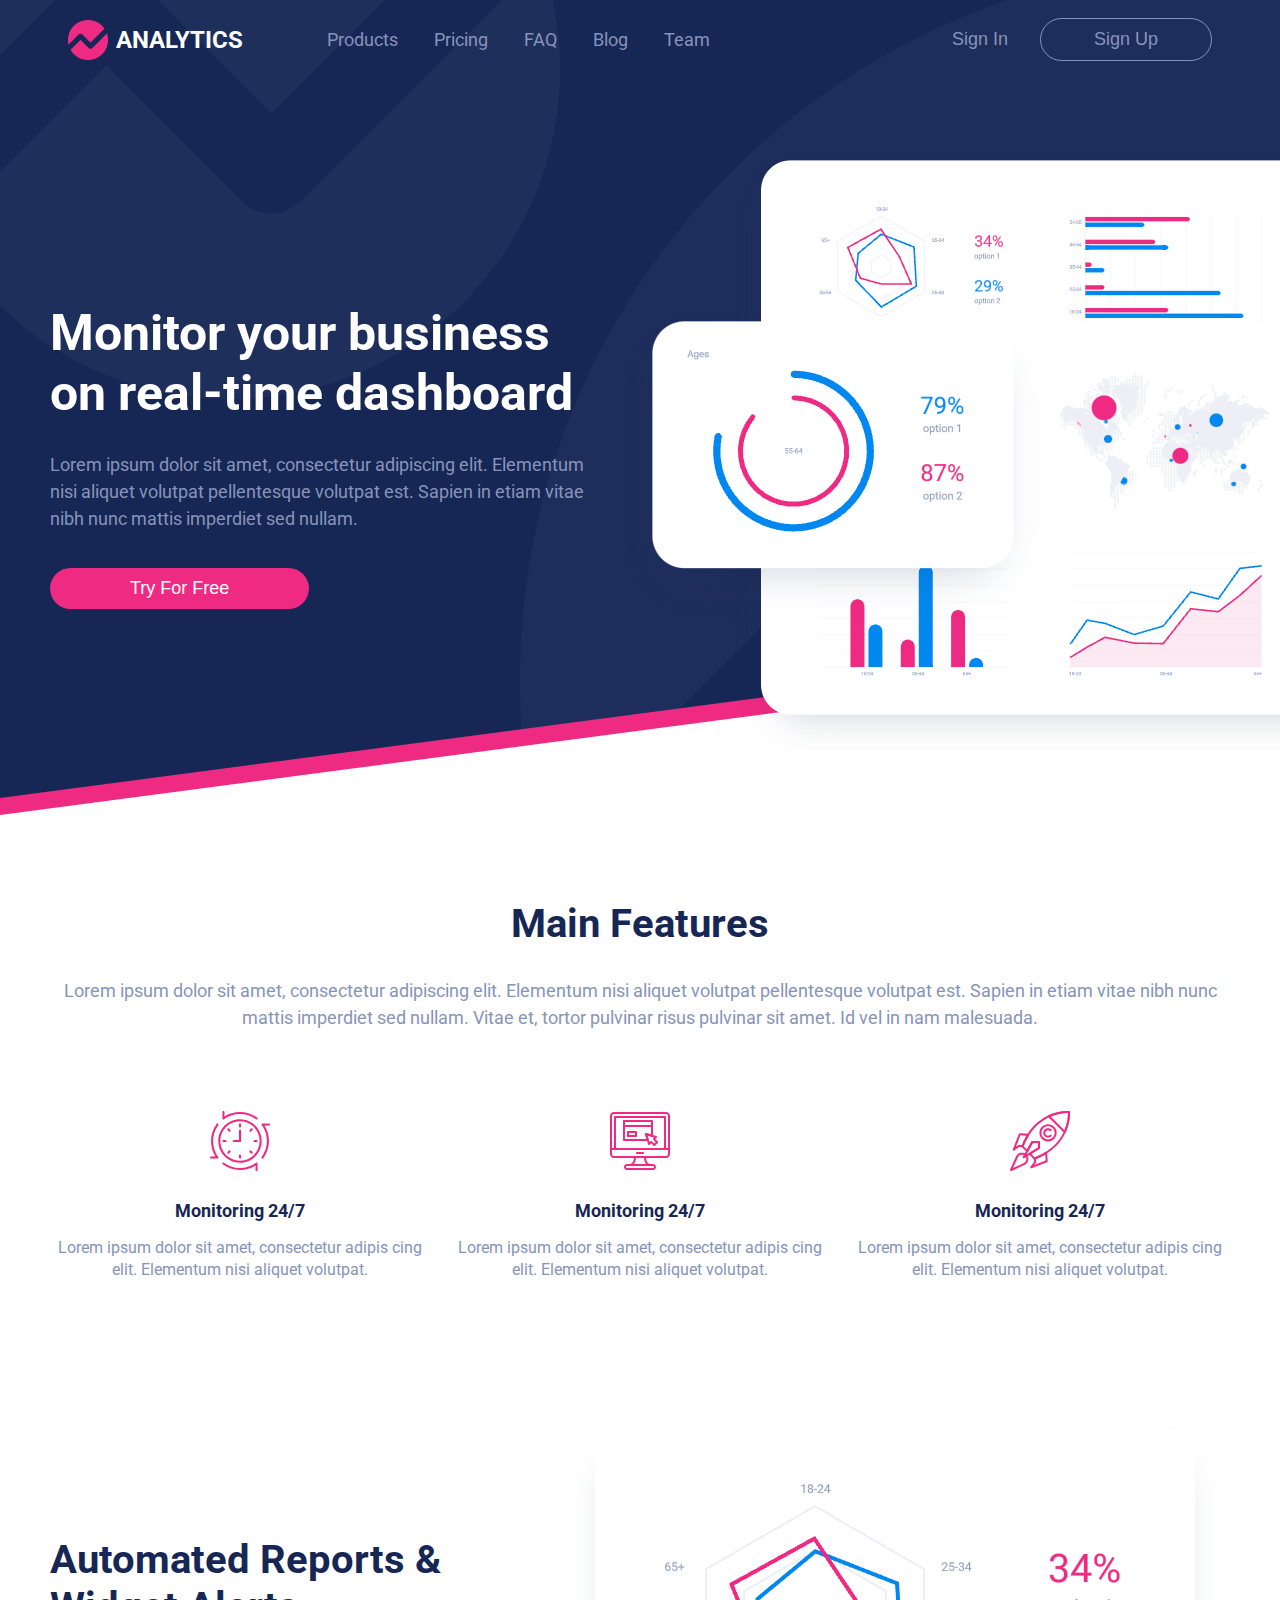
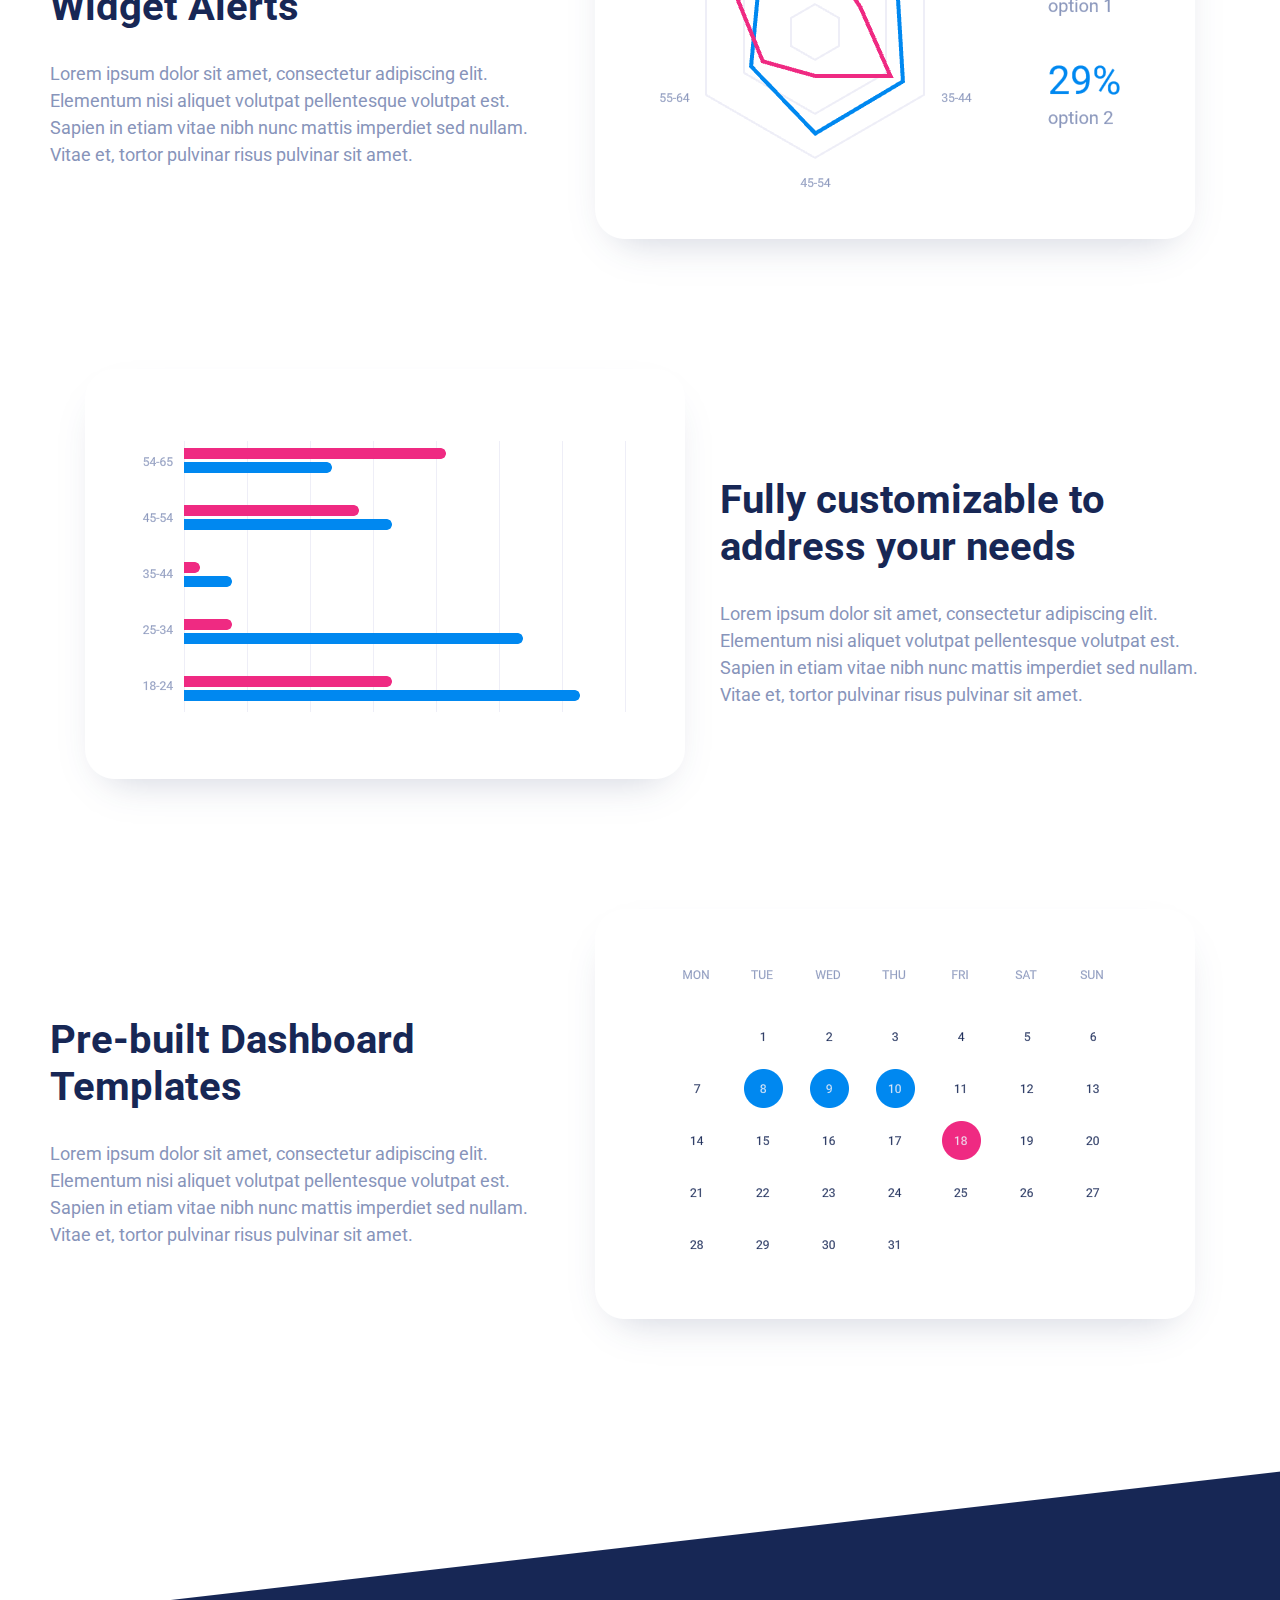
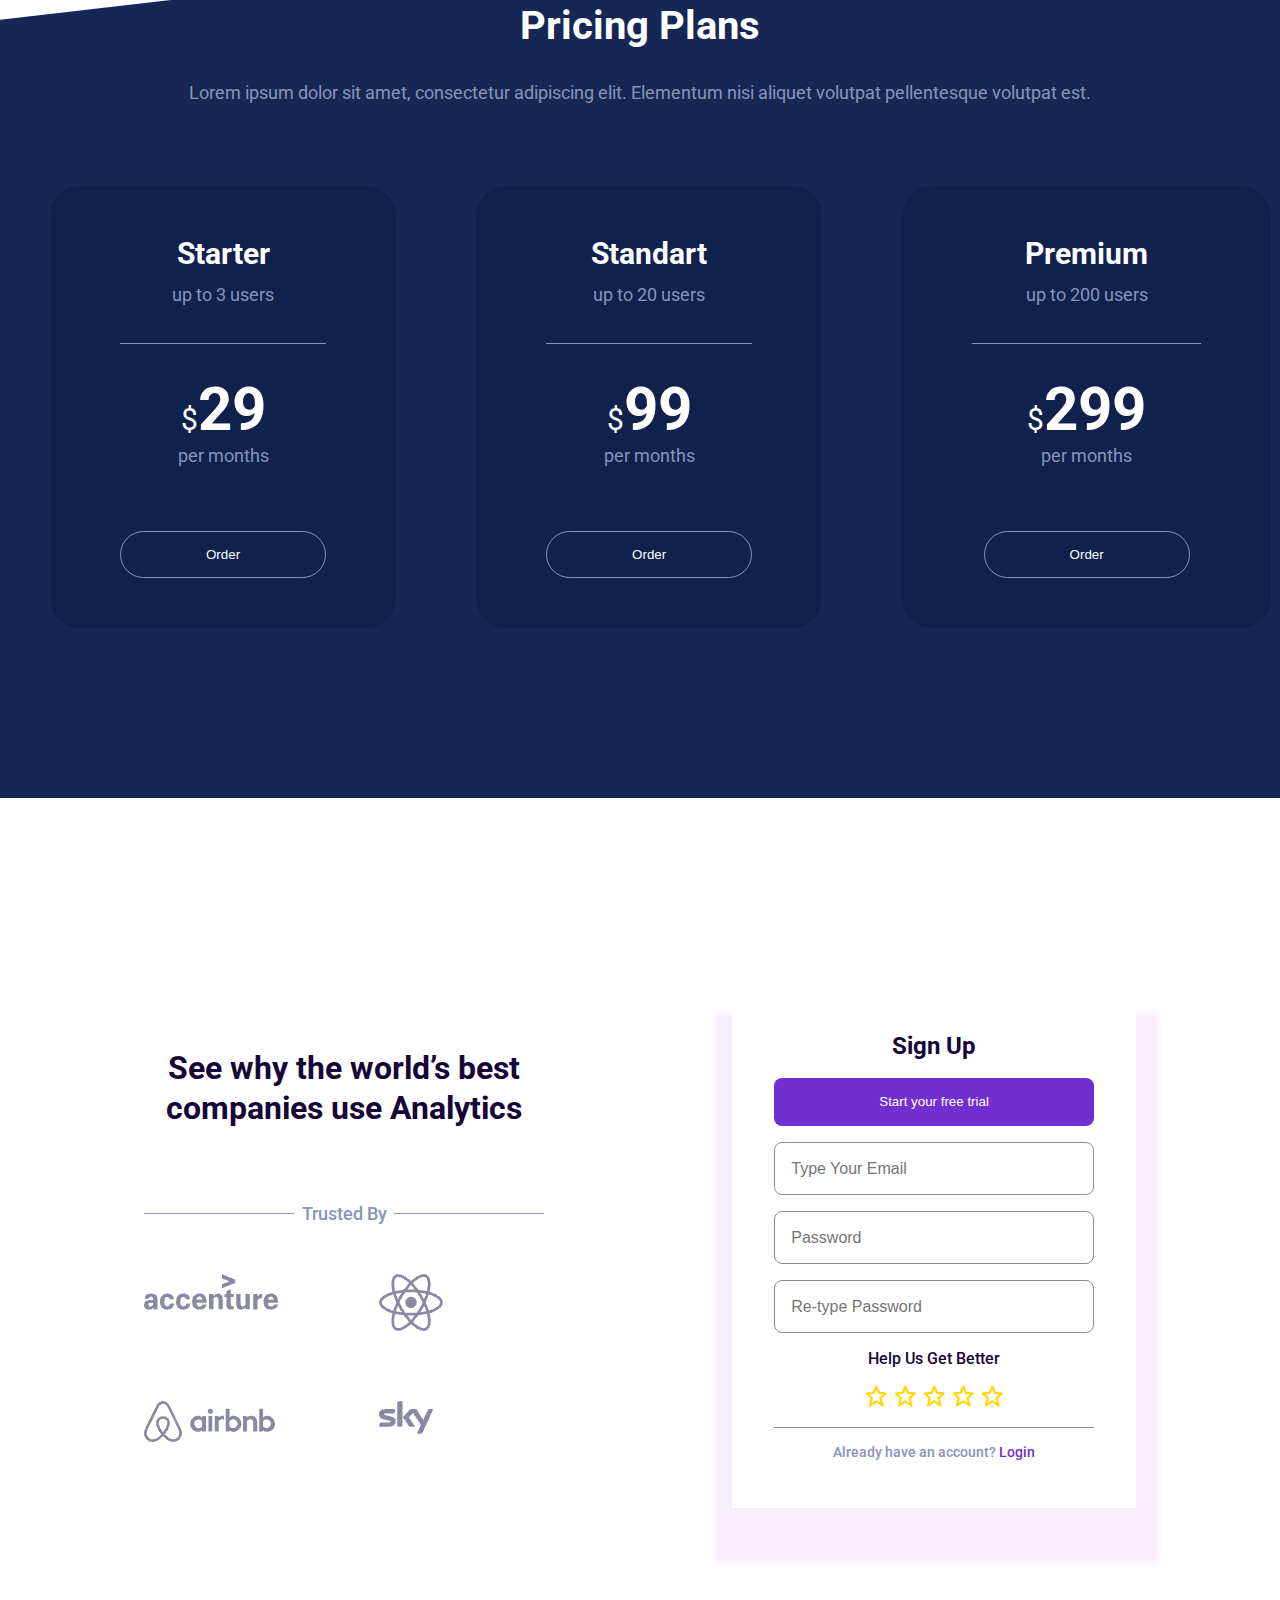
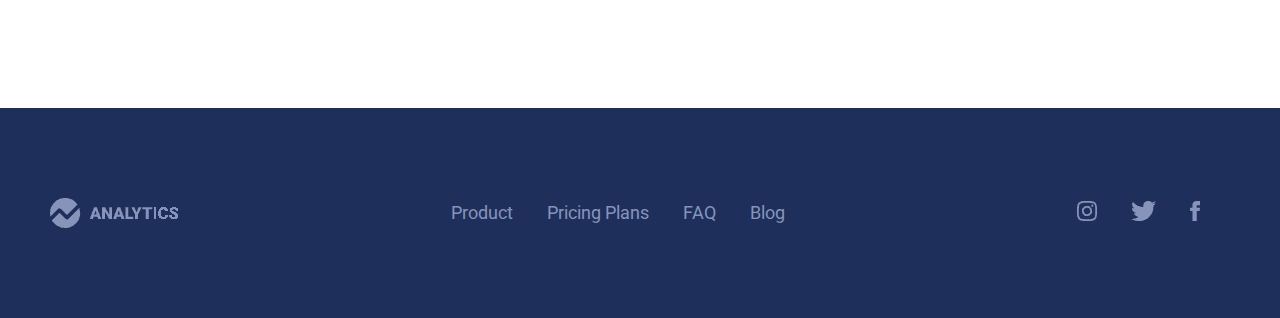
<file: final-js/index.html>
<!DOCTYPE html>
<html lang="en">
  <head>
    <meta charset="UTF-8" />
    <meta http-equiv="X-UA-Compatible" content="IE=edge" />
    <meta name="viewport" content="width=device-width, initial-scale=1.0" />
    <link rel="preconnect" href="https://fonts.googleapis.com" />
    <link rel="preconnect" href="https://fonts.gstatic.com" crossorigin />
    <link
      href="https://fonts.googleapis.com/css2?family=Roboto:wght@400;500;700&display=swap"
      rel="stylesheet"
    />
    <link
      href="https://unpkg.com/boxicons@2.1.4/css/boxicons.min.css"
      rel="stylesheet"
    />
    <link rel="stylesheet" href="./styles/style.css" />
    <title>Final Work</title>
  </head>
  <body class="body">
    <header class="header">
      <div class="header__inner container">
        <div class="header__nav">
          <div class="nav__item">
            <div class="nav__item-logo">
              <img src="./styles/img/Subtract.png" alt="" class="nav-icon" />
              <span class="nav-logo">Analytics</span>
            </div>
            <nav class="nav__links-box">
              <a href="#" class="nav-links">Products</a>
              <a href="#" class="nav-links">Pricing</a>
              <a href="#" class="nav-links">FAQ</a>
              <a href="#" class="nav-links">Blog</a>
              <a href="#" class="nav-links">Team</a>
            </nav>
          </div>
          <div class="nav__item">
            <button class="header__btn">
              <a href="#">Sign In</a>
            </button>
            <button class="header__btn header__btn-border">
              <a href="#">Sign Up</a>
            </button>
          </div>
        </div>
        <div class="header__main">
          <div class="main__content">
            <div class="main__content-wrap">
              <h3 class="main-title">
                Monitor your business on real-time dashboard
              </h3>
              <p class="main-text">
                Lorem ipsum dolor sit amet, consectetur adipiscing elit.
                Elementum nisi aliquet volutpat pellentesque volutpat est.
                Sapien in etiam vitae nibh nunc mattis imperdiet sed nullam.
              </p>
              <button class="main__btn"><a href="#">Try For Free</a></button>
            </div>
            <img class="main-img-2" src="./styles/img/chart-3.png" alt="" />
          </div>
          <img class="main-img" src="./styles/img/main-screen.png" alt="" />
        </div>
      </div>
    </header>
    <section class="features container">
      <div class="features__inner">
        <div class="features__content">
          <h3 class="-title">Main Features</h3>
          <p class="-text">
            Lorem ipsum dolor sit amet, consectetur adipiscing elit. Elementum
            nisi aliquet volutpat pellentesque volutpat est. Sapien in etiam
            vitae nibh nunc mattis imperdiet sed nullam. Vitae et, tortor
            pulvinar risus pulvinar sit amet. Id vel in nam malesuada.
          </p>
        </div>
        <div class="features__widgets">
          <div class="widgets__item">
            <img src="./styles/img/Icon1.svg" alt="" />
            <h4>Monitoring 24/7</h4>
            <p>
              Lorem ipsum dolor sit amet, consectetur adipis cing elit.
              Elementum nisi aliquet volutpat.
            </p>
          </div>
          <div class="widgets__item">
            <img src="./styles/img/Icon2.svg" alt="" />
            <h4>Monitoring 24/7</h4>
            <p>
              Lorem ipsum dolor sit amet, consectetur adipis cing elit.
              Elementum nisi aliquet volutpat.
            </p>
          </div>
          <div class="widgets__item">
            <img src="./styles/img/Icon3.svg" alt="" />
            <h4>Monitoring 24/7</h4>
            <p>
              Lorem ipsum dolor sit amet, consectetur adipis cing elit.
              Elementum nisi aliquet volutpat.
            </p>
          </div>
        </div>
      </div>
    </section>
    <section class="cards container">
      <div class="cards__inner">
        <div class="cards-item">
          <div class="cards-item-desc">
            <h3 class="-title">Automated Reports & Widget Alerts</h3>
            <p class="-text">
              Lorem ipsum dolor sit amet, consectetur adipiscing elit. Elementum
              nisi aliquet volutpat pellentesque volutpat est. Sapien in etiam
              vitae nibh nunc mattis imperdiet sed nullam. Vitae et, tortor
              pulvinar risus pulvinar sit amet.
            </p>
          </div>
          <img class="cards-img" src="./styles/img/screen-01.png" alt="" />
        </div>
        <div class="cards-item">
          <div class="cards-item-desc">
            <h3 class="-title">Fully customizable to address your needs</h3>
            <p class="-text">
              Lorem ipsum dolor sit amet, consectetur adipiscing elit. Elementum
              nisi aliquet volutpat pellentesque volutpat est. Sapien in etiam
              vitae nibh nunc mattis imperdiet sed nullam. Vitae et, tortor
              pulvinar risus pulvinar sit amet.
            </p>
          </div>
          <img class="cards-img" src="./styles/img/screen-02.png" alt="" />
        </div>
        <div class="cards-item">
          <div class="cards-item-desc">
            <h3 class="-title">Pre-built Dashboard Templates</h3>
            <p class="-text">
              Lorem ipsum dolor sit amet, consectetur adipiscing elit. Elementum
              nisi aliquet volutpat pellentesque volutpat est. Sapien in etiam
              vitae nibh nunc mattis imperdiet sed nullam. Vitae et, tortor
              pulvinar risus pulvinar sit amet.
            </p>
          </div>
          <img class="cards-img" src="./styles/img/screen-03.png" alt="" />
        </div>
      </div>
    </section>
    <section class="prices">
      <div class="prices__inner container">
        <div class="prices__main">
          <h3 class="-title">Pricing Plans</h3>
          <p class="-text">
            Lorem ipsum dolor sit amet, consectetur adipiscing elit. Elementum
            nisi aliquet volutpat pellentesque volutpat est.
          </p>
        </div>
        <div class="prices-box">
          <div class="prices-item">
            <h3 class="-title prices-hover-title">Starter</h3>
            <h4 class="-text">up to 3 users</h4>
            <div class="prices-price">
              <p class="prices-text"><span>$</span>29</p>
              <h4 class="prices-per">per months</h4>
            </div>
            <button class="prices-btn">Order</button>
          </div>

          <div class="prices-item">
            <h3 class="-title prices-hover-title">Standart</h3>
            <h4 class="-text">up to 20 users</h4>
            <div class="prices-price">
              <p class="prices-text"><span>$</span>99</p>
              <h4 class="prices-per">per months</h4>
            </div>
            <button class="prices-btn">Order</button>
          </div>

          <div class="prices-item">
            <h3 class="-title prices-hover-title">Premium</h3>
            <h4 class="-text">up to 200 users</h4>
            <div class="prices-price">
              <p class="prices-text"><span>$</span>299</p>
              <h4 class="prices-per">per months</h4>
            </div>
            <button class="prices-btn">Order</button>
          </div>
        </div>
      </div>
    </section>
    <section class="rating container">
      <div class="rating__inner">
        <div class="rating-main">
          <h3 class="rating-main-title">
            See why the world’s best companies use Analytics
          </h3>
          <p class="rating-main-text">Trusted By</p>
          <div class="rating-main-imgs">
            <img src="./styles/img/accenture-4.png" alt="" />
            <img src="./styles/img/react.png" alt="" />
            <img src="./styles/img/airbnb.png" alt="" />
            <img src="./styles/img/sky-4.png" alt="" />
          </div>
        </div>
        <div class="rating-form">
          <h4 class="rating-form-title">Sign Up</h4>
          <form onsubmit="event.preventDefault();" action="#">
            <button onclick="checkPassword()" type="submit" class="rating-btn">
              Start your free trial
            </button>
            <input
              type="email"
              name="client-email"
              placeholder="Type Your Email"
            />
            <input type="password" id="client-password" placeholder="Password" />
            <input
              type="password"
              id="client-password-verify"
              placeholder="Re-type Password"
            />
          </form>
          <p class="rating-text">Help Us Get Better</p>
          <div class="rating-stars">
            <i class="bx bx-star star"></i>
            <i class="bx bx-star star"></i>
            <i class="bx bx-star star"></i>
            <i class="bx bx-star star"></i>
            <i class="bx bx-star star"></i>
          </div>
          <p class="login-text">Already have an account? <a class="login-link" href="#">Login</a></p>
        </div>
      </div>
    </section>
    <footer class="footer">
      <div class="footer__inner container">
        <img src="./styles/img/logo (1).png" class="footer-item"></img>
        <div class="footer-item">
          <a href="#" class="footer-links">Product</a>
          <a href="#" class="footer-links">Pricing Plans</a>
          <a href="#" class="footer-links">FAQ</a>
          <a href="#" class="footer-links">Blog</a>
        </div>
        <div class="footer-item">
          <a href="#"><img class="social-links" src="./styles/img/Instagram.png" alt=""></a>
          <a href="#"><img class="social-links"src="./styles/img/Twitter.png" alt=""></a>
          <a href="#"><img class="social-links"src="./styles/img/Facebook.png" alt=""></a>
        </div>
      </div>
    </footer>
    <script src="./script.js"></script>
  </body>
</html>
</file>
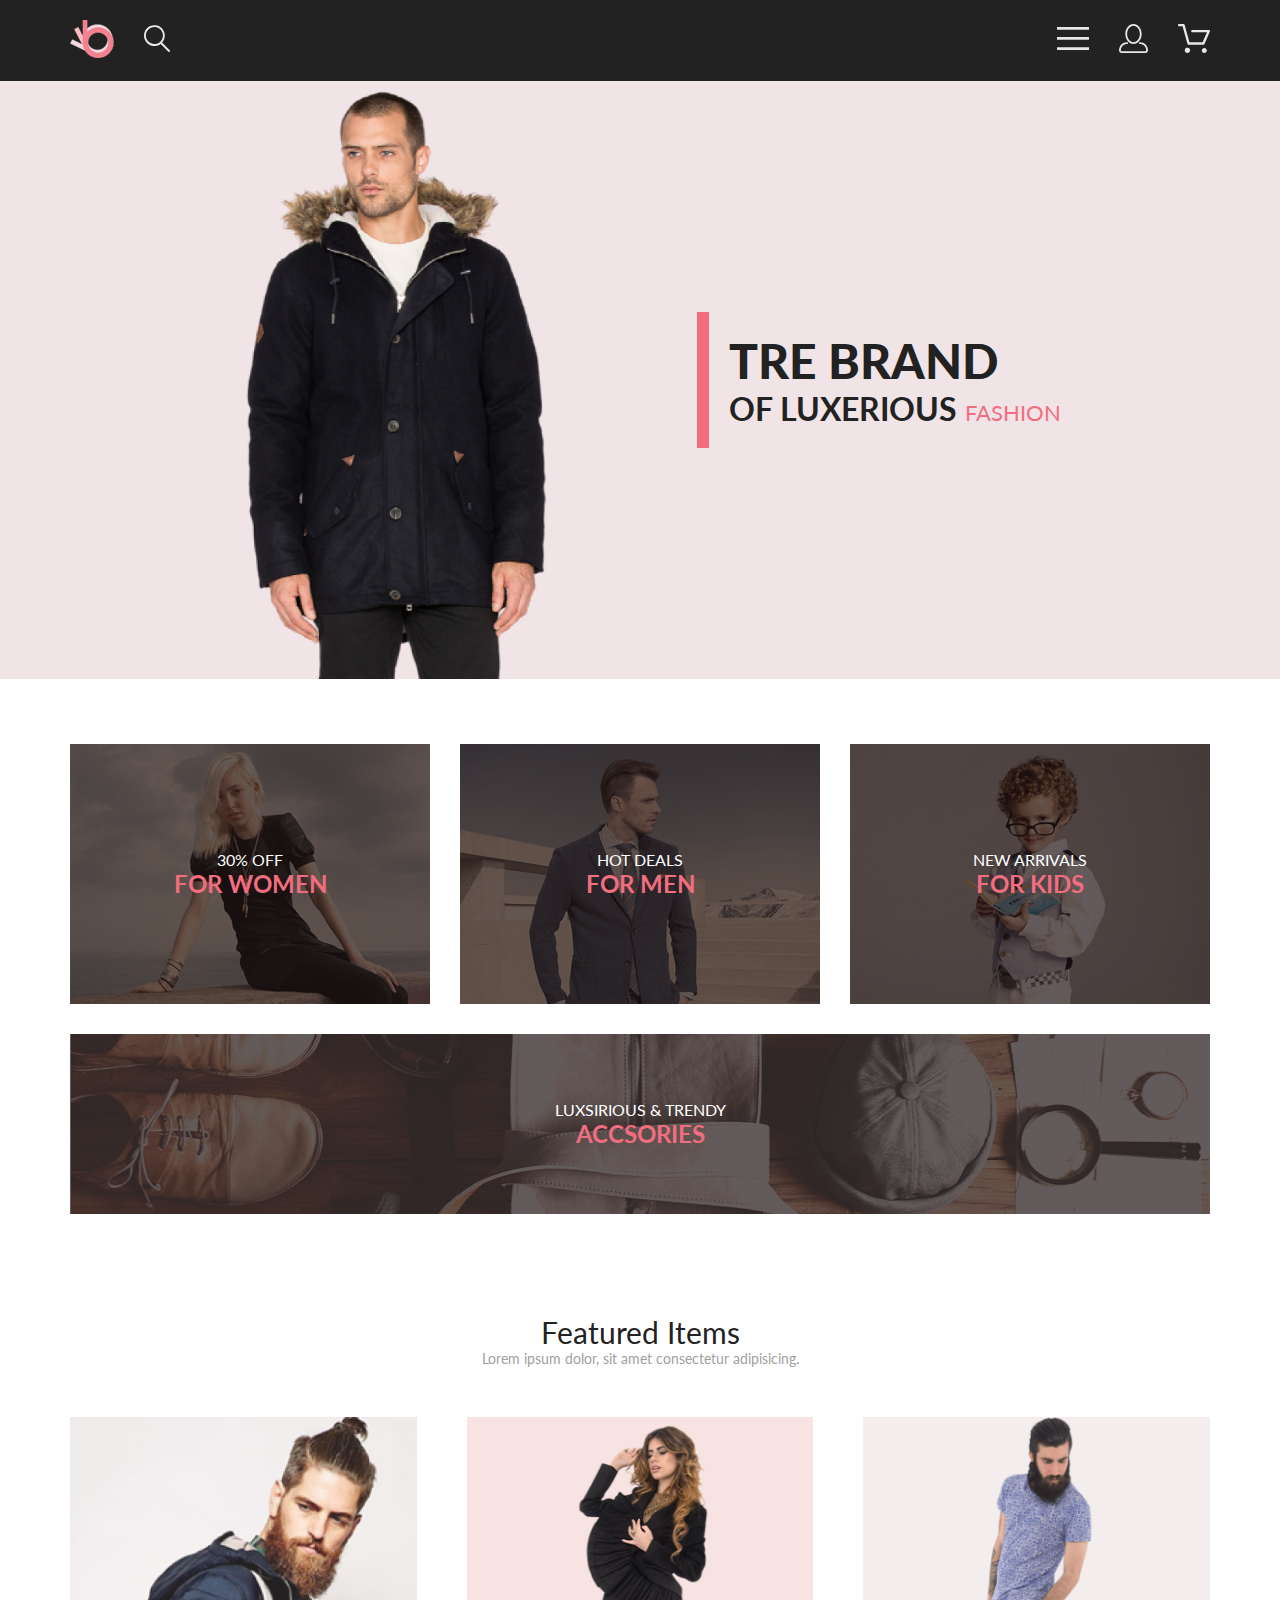
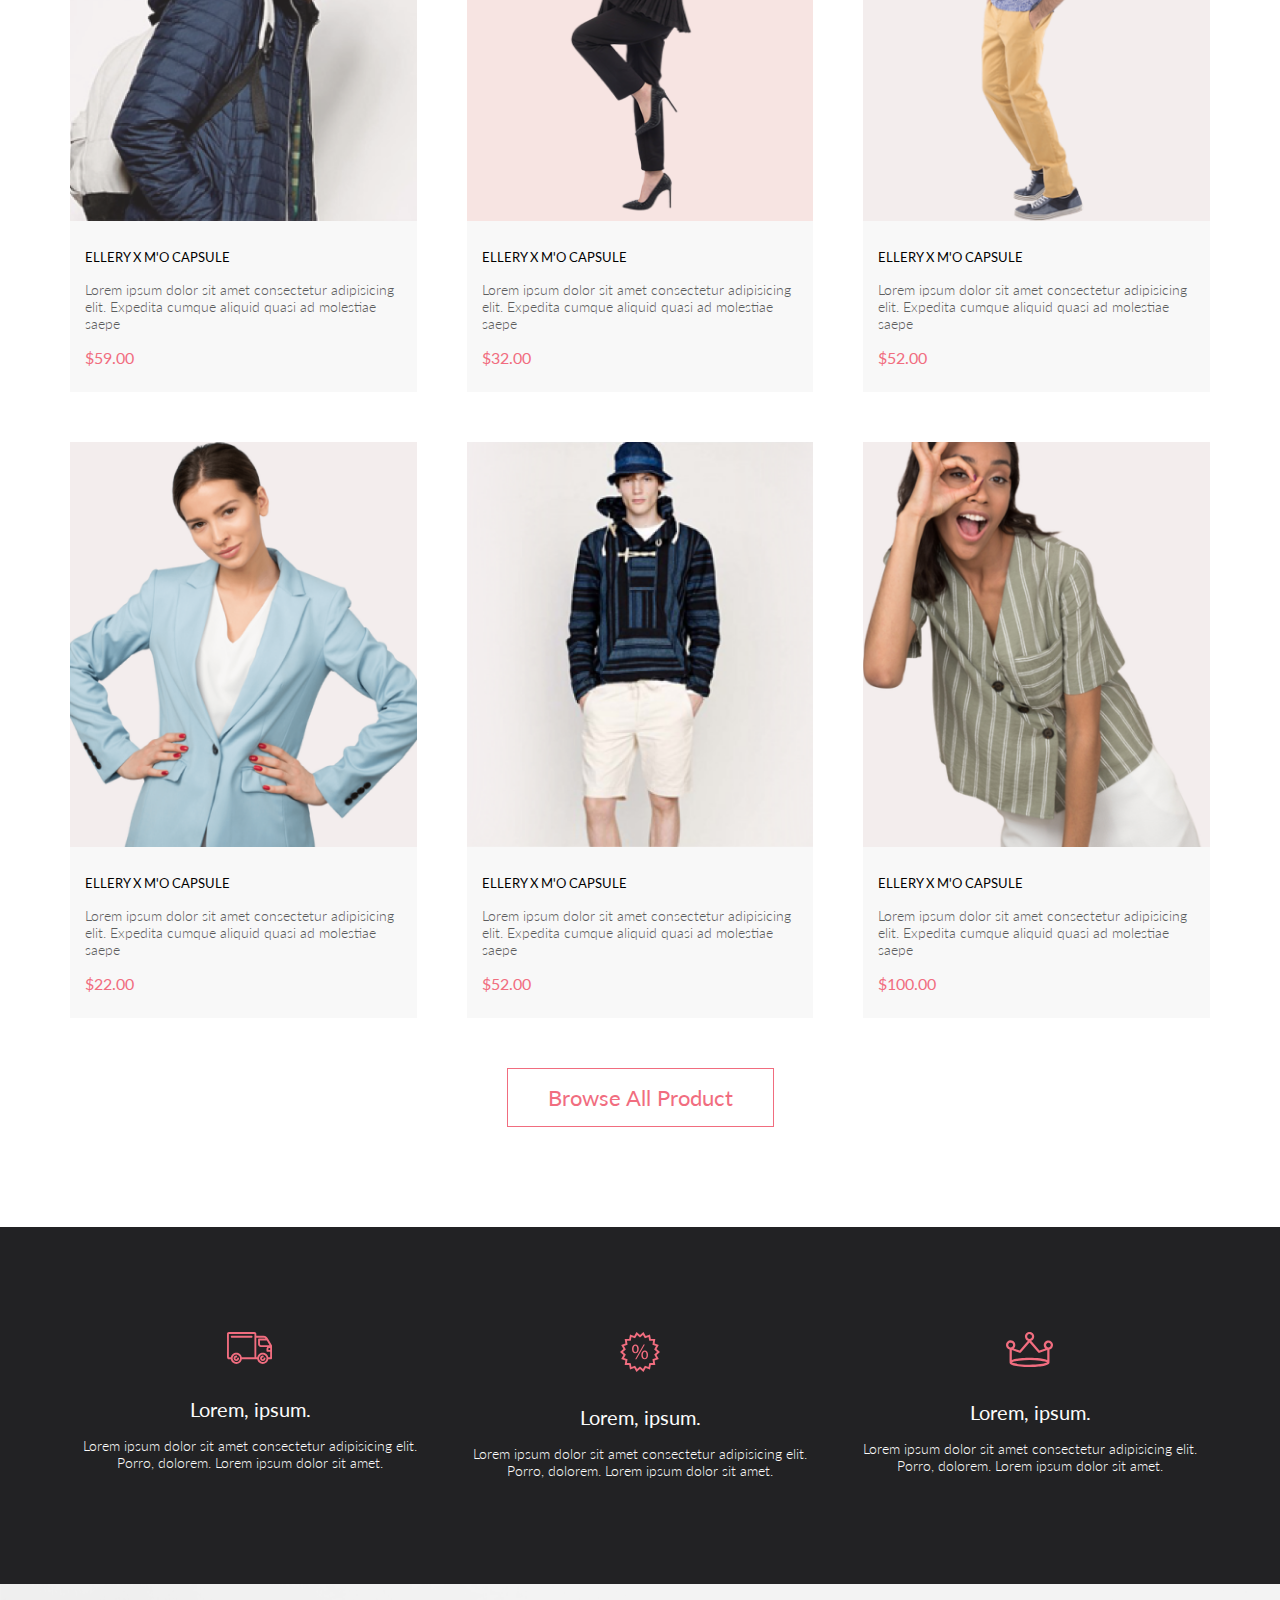
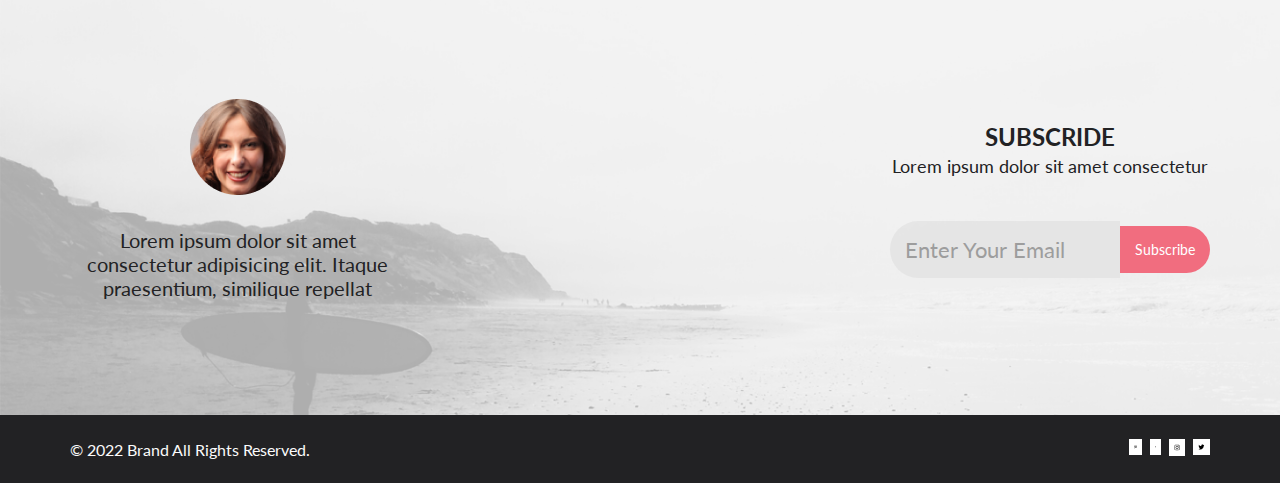
<file: les11-shopping-site/index.html>
<!DOCTYPE html>
<html lang="en">
<head>
    <meta charset="UTF-8">
    <meta http-equiv="X-UA-Compatible" content="IE=edge">
    <meta name="viewport" content="width=device-width, initial-scale=1.0">
    <link rel="stylesheet" href="./style.css">
    <link rel="preconnect" href="https://fonts.googleapis.com">
    <link rel="preconnect" href="https://fonts.gstatic.com" crossorigin>
    <link href="https://fonts.googleapis.com/css2?family=Lato:wght@300;400;700;900&family=Poppins:wght@400;500;600&display=swap" rel="stylesheet">
    <title>Document</title>
</head>
<body>
    <header class="header">
        <nav class="navigation">
            <div class="navigation_inner container">
                <div class="navItem">
                    <a href="#"><img class="logo" src="./img/headerLogo.png" alt=""></a>
                    <button class="navButton"><img src="./img/Forma 1.svg" alt=""></button>
                </div>
                <div class="headerButtons">
                    <button class="headerButtons_item menu-open"><img src="./img/testing.svg" alt=""></button>
                    <button class="headerButtons_item headerButtons-item2"><img src="./img/Forma 1 (2).svg" alt=""></button>
                    <button class="headerButtons_item
                    headerButtons-item3"><img src="./img/Forma 1 (3).svg" alt=""></button>
                </div>
            </div>
        </nav>
    </header>
    <section class="introduction intro-opacity">
        <div class="introduction_inner container">
            <img src="./img/introPic.png" alt="" class="introduction_img">
            <div class="introLogo">
                <h2 class="introLogo_item">TRE BRAND</h2>
                <h3 class="introLogo_item1">OF LUXERIOUS <span>FASHION</span></h3>
            </div>
        </div>
        <div class="menu hidden">
            <div class="menu-full">
                <button class="menu-close">
                    <img src="./img/xmark-solid.svg" alt="" class="closing">
                </button>
                <h4 class="menu-heading">MENU</h4>
                <div class="menu-men">
                    <h5 class="menu-text">MEN</h5>
                    <ul class="menu-list">
                        <li><a href="#" class="menu-list-link">Accessories</a></li>
                        <li><a href="#" class="menu-list-link">Denim</a></li>
                        <li><a href="#" class="menu-list-link">Bags</a></li>
                        <li><a href="#" class="menu-list-link">Shirts</a></li>
                    </ul>
                </div>
                <div class="menu-women">
                    <h5 class="menu-text">WOMEN</h5>
                    <ul class="menu-list">
                        <li><a href="#" class="menu-list-link">Jackets & Coats</a></li>
                        <li><a href="#" class="menu-list-link">Accessories</a></li>
                        <li><a href="#" class="menu-list-link">Polos</a></li>
                        <li><a href="#" class="menu-list-link">Shirts</a></li>
                        <li><a href="#" class="menu-list-link">T-Shirts</a></li>
                    </ul>
                </div>
                <div class="menu-kids">
                    <h5 class="menu-text">KIDS</h5>
                    <ul class="menu-list">
                        <li><a href="#" class="menu-list-link">Accessories</a></li>
                        <li><a href="#" class="menu-list-link">Jackets & Coats</a></li>
                        <li><a href="#" class="menu-list-link">Denim</a></li>
                        <li><a href="#" class="menu-list-link">Shirts</a></li>
                        <li><a href="#" class="menu-list-link">Bags</a></li>
                    </ul>
                </div>
            </div>
        </div>
    </section>
    <main class="main">
        <section class="cardsCatg container">
            <div class="cardsCatg_inner">
                    <img src="./img/catg1.png" alt="" class="cardsCatg_item_img">
                    <div class="cardsCatg_item">
                        <h5 class="cardCatg_subtitle">30% OFF </h5>
                        <h4 class="cardCatg_title">FOR WOMEN</h4>
                    </div>
            </div>
            <div class="cardsCatg_inner">
                    <img src="./img/catg2.png" alt="" class="cardsCatg_item_img">
                    <div class="cardsCatg_item">
                        <h5 class="cardCatg_subtitle">HOT DEALS</h5>
                        <h4 class="cardCatg_title">FOR MEN</h4>
                    </div>
                </div>
            <div class="cardsCatg_inner">
                    <img src="./img/catg3.png" alt="" class="cardsCatg_item_img"> 
                <div class="cardsCatg_item">
                        <h5 class="cardCatg_subtitle">NEW ARRIVALS</h5>
                        <h4 class="cardCatg_title">FOR KIDS</h4>
                </div>
            </div>
            <div class="cardsCatg_inner cardsCatg4">
                    <img src="./img/catg4.png" alt="" class="cardsCatg_item_img">
                <div class="cardsCatg_item">
                    <h5 class="cardCatg_subtitle">LUXSIRIOUS & TRENDY</h5>
                    <h4 class="cardCatg_title">ACCSORIES</h4>
                </div>
            </div>
        </section>

        <section class="products container">
            <div class="products-main-heading">
                <h4 class="products-main-title">Featured Items</h4>
                <p class="products-main-text">Lorem ipsum dolor, sit amet consectetur adipisicing.</p>
            </div>
            <div class="productCards"></div>
            <button class="product-button">Browse All Product</button>
        </section>
        <section class="features">
            <div class="features__content container">
                <div class="features__content-item">
                    <img src="./img/feature3.svg" alt="">
                    <h4 class="feature__title">Lorem, ipsum.</h4>
                    <p class="feature__text">Lorem ipsum dolor sit amet consectetur adipisicing elit. Porro, dolorem. Lorem ipsum dolor sit amet.</p>
                </div>
                <div class="features__content-item">
                    <img src="./img/feature1.svg" alt="">
                    <h4 class="feature__title">Lorem, ipsum.</h4>
                    <p class="feature__text">Lorem ipsum dolor sit amet consectetur adipisicing elit. Porro, dolorem. Lorem ipsum dolor sit amet.</p>
                </div>
                <div class="features__content-item">
                    <img src="./img/feature2.svg" alt="">
                    <h4 class="feature__title">Lorem, ipsum.</h4>
                    <p class="feature__text">Lorem ipsum dolor sit amet consectetur adipisicing elit. Porro, dolorem. Lorem ipsum dolor sit amet.</p>
                </div>
            </div>
        </section>
        <section class="selected-carts hide">
            <div class="selectedCards container">                                                      
            </div>
        </section>
        <section class="subscribe">
            <div class="subscribe__content_opacity">
                <div class="subscribe__content container">
                    <div class="subscribe__content-item1">
                        <img src="./img/Intersect.png" alt="">
                        <p>Lorem ipsum dolor sit amet consectetur adipisicing elit. Itaque praesentium, similique repellat</p>
                    </div>
                    <div class="subscribe__content-item2">
                        <h4 class="subscribe__content__title">SUBSCRIDE</h4>
                        <p class="subscribe__content__text">Lorem ipsum dolor sit amet consectetur</p>
                        <div class="subscribe-input container">
                            <form action="#">
                                <input class="input-email" type="email" placeholder="Enter Your Email">
                            </form>
                            <button class="subscribe-input-btn">Subscribe</button>
                        </div>
                    </div>
                </div>
            </div>
        </section>
        <section class="copyright">
            <div class="copyright__content container">
                <div class="copyright__content-item">
                    <p>© 2022  Brand  All Rights Reserved.</p>
                </div>
                <div class="copyright__content-item">
                    <div class="copyright__content-logos">
                        <a href="#">
                            <svg width="13" height="16" viewBox="0 0 13 16" fill="black" xmlns="http://www.w3.org/2000/svg">
                                <g clip-path="url(#clip0_190_1618)">
                                <path d="M6.7402 0.203125C3.55552 0.203125 0.408081 2.34063 0.408081 5.8C0.408081 8 1.63726 9.25 2.38221 9.25C2.68951 9.25 2.86643 8.3875 2.86643 8.14375C2.86643 7.85313 2.13079 7.23438 2.13079 6.025C2.13079 3.5125 4.03043 1.73125 6.48878 1.73125C8.60259 1.73125 10.167 2.94062 10.167 5.1625C10.167 6.82187 9.50585 9.93437 7.3641 9.93437C6.59121 9.93437 5.93006 9.37187 5.93006 8.56563C5.93006 7.38438 6.74951 6.24062 6.74951 5.02187C6.74951 2.95312 3.83487 3.32812 3.83487 5.82812C3.83487 6.35313 3.90006 6.93437 4.13286 7.4125C3.70451 9.26875 2.82919 12.0344 2.82919 13.9469C2.82919 14.5375 2.91299 15.1188 2.96886 15.7094C3.0744 15.8281 3.02163 15.8156 3.18304 15.7563C4.74744 13.6 4.69157 13.1781 5.39928 10.3562C5.78107 11.0875 6.76814 11.4812 7.55034 11.4812C10.8468 11.4812 12.3274 8.24688 12.3274 5.33125C12.3274 2.22813 9.66415 0.203125 6.7402 0.203125Z"/>
                                </g>
                                <defs>
                                <clipPath id="clip0_190_1618">
                                <rect width="11.9193" height="16" fill="white" transform="translate(0.408081)"/>
                                </clipPath>
                                </defs>
                                </svg>
                        </a>
                        <a href="#"><svg width="11" height="16" viewBox="0 0 11 16" fill="black" xmlns="http://www.w3.org/2000/svg">
                            <path d="M9.08836 8.28L9.50686 5.61602H6.89022V3.88729C6.89022 3.15847 7.25574 2.44806 8.42765 2.44806H9.61722V0.179975C9.61722 0.179975 8.53772 0 7.50561 0C5.35073 0 3.9422 1.27593 3.9422 3.5857V5.61602H1.54688V8.28H3.9422V14.72H6.89022V8.28H9.08836Z"/>
                            </svg></a>
                        <a href="#"><svg xmlns="http://www.w3.org/2000/svg" width="16" height="17" viewBox="0 0 16 17" fill="black">
                            <g clip-path="url(#clip0_190_1382)">
                              <path d="M8.1368 4.68162C6.02166 4.68162 4.31558 6.38494 4.31558 8.49666C4.31558 10.6084 6.02166 12.3117 8.1368 12.3117C10.2519 12.3117 11.958 10.6084 11.958 8.49666C11.958 6.38494 10.2519 4.68162 8.1368 4.68162ZM8.1368 10.9769C6.76994 10.9769 5.65251 9.86463 5.65251 8.49666C5.65251 7.12869 6.76661 6.01639 8.1368 6.01639C9.50698 6.01639 10.6211 7.12869 10.6211 8.49666C10.6211 9.86463 9.50366 10.9769 8.1368 10.9769ZM13.0056 4.52557C13.0056 5.02029 12.6065 5.41541 12.1143 5.41541C11.6188 5.41541 11.223 5.01697 11.223 4.52557C11.223 4.03416 11.6221 3.63572 12.1143 3.63572C12.6065 3.63572 13.0056 4.03416 13.0056 4.52557ZM15.5365 5.42869C15.4799 4.2367 15.2072 3.18084 14.3326 2.31092C13.4612 1.441 12.4037 1.16873 11.2097 1.10897C9.97923 1.03924 6.29104 1.03924 5.06053 1.10897C3.86994 1.16541 2.81236 1.43768 1.93771 2.3076C1.06305 3.17752 0.793669 4.23338 0.733807 5.42537C0.663967 6.65389 0.663967 10.3361 0.733807 11.5646C0.790343 12.7566 1.06305 13.8125 1.93771 14.6824C2.81236 15.5523 3.86661 15.8246 5.06053 15.8844C6.29104 15.9541 9.97923 15.9541 11.2097 15.8844C12.4037 15.8279 13.4612 15.5556 14.3326 14.6824C15.2039 13.8125 15.4766 12.7566 15.5365 11.5646C15.6063 10.3361 15.6063 6.65721 15.5365 5.42869ZM13.9468 12.8828C13.6874 13.5336 13.1852 14.0349 12.53 14.2972C11.549 14.6857 9.22097 14.5961 8.1368 14.5961C7.05262 14.5961 4.72131 14.6824 3.74356 14.2972C3.09172 14.0383 2.58954 13.5369 2.32681 12.8828C1.93771 11.9033 2.0275 9.57908 2.0275 8.49666C2.0275 7.41424 1.94103 5.0867 2.32681 4.11053C2.58622 3.45975 3.0884 2.95838 3.74356 2.69608C4.72464 2.3076 7.05262 2.39725 8.1368 2.39725C9.22097 2.39725 11.5523 2.31092 12.53 2.69608C13.1819 2.95506 13.6841 3.45643 13.9468 4.11053C14.3359 5.09002 14.2461 7.41424 14.2461 8.49666C14.2461 9.57908 14.3359 11.9066 13.9468 12.8828Z"/>
                            </g>
                            <defs>
                              <clipPath id="clip0_190_1382">
                                <rect width="14.8991" height="17" fill="white" transform="translate(0.68396)"/>
                              </clipPath>
                            </defs>
                          </svg></a>
                        <a href="#"><svg xmlns="http://www.w3.org/2000/svg" width="17" height="16" viewBox="0 0 17 16" fill="black">
                            <g clip-path="url(#clip0_190_1386)">
                              <path d="M14.4181 4.74107C14.4281 4.88319 14.4281 5.02535 14.4281 5.16747C14.4281 9.50247 11.1509 14.4974 5.16096 14.4974C3.31558 14.4974 1.60132 13.9593 0.159302 13.0253C0.421495 13.0558 0.673569 13.0659 0.94585 13.0659C2.46851 13.0659 3.8702 12.5482 4.98953 11.6649C3.5576 11.6345 2.3576 10.6903 1.94415 9.39081C2.14585 9.42125 2.34751 9.44156 2.5593 9.44156C2.85172 9.44156 3.14418 9.40094 3.41643 9.32991C1.92401 9.02531 0.80465 7.70553 0.80465 6.11163V6.07103C1.23825 6.31469 1.74249 6.46697 2.2769 6.48725C1.39959 5.89841 0.824826 4.89335 0.824826 3.75628C0.824826 3.14716 0.98614 2.58878 1.26851 2.10147C2.87187 4.09131 5.28195 5.39078 7.98443 5.53294C7.93403 5.28928 7.90376 5.0355 7.90376 4.78169C7.90376 2.97457 9.35586 1.5025 11.1609 1.5025C12.0987 1.5025 12.9457 1.89844 13.5407 2.53803C14.2768 2.39591 14.9827 2.12178 15.6079 1.74616C15.3659 2.5076 14.8516 3.14719 14.176 3.55325C14.8315 3.48222 15.4668 3.29944 16.0516 3.04566C15.608 3.69538 15.0533 4.27403 14.4181 4.74107Z" />
                            </g>
                            <defs>
                              <clipPath id="clip0_190_1386">
                                <rect width="15.8924" height="16" fill="white" transform="translate(0.159302)"/>
                              </clipPath>
                            </defs>
                          </svg></a>
                    </div>
                </div>
            </div>
        </section>
    </main>
    <script src="./data.js"></script>
    <script src="./script.js"></script>
</body>
</html>
</file>
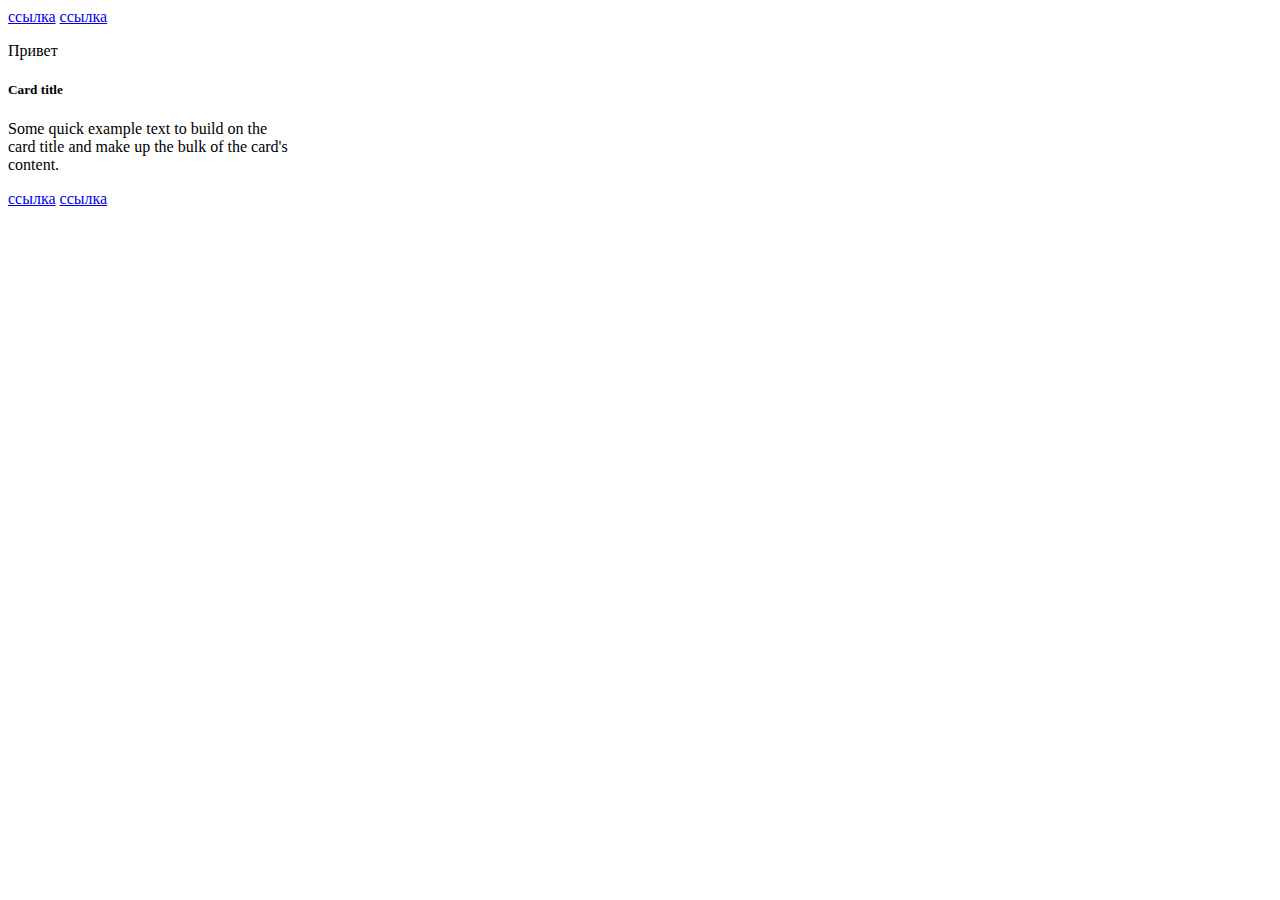
<file: les6/index.html>
<!DOCTYPE html>
<html lang="en">
  <head>
    <meta charset="UTF-8" />
    <meta http-equiv="X-UA-Compatible" content="IE=edge" />
    <meta name="viewport" content="width=device-width, initial-scale=1.0" />
    <title>lesson 6</title>
  </head>
  <body>
    <a href="#" class="card-link">Card link</a>
    <a href="#" class="card-link">Another link</a>
    <div class="card" style="width: 18rem">
      <div class="card-body">
        <h5 class="card-title" data-number="100">Card title</h5>
        <h6 class="card-subtitle mb-2 text-muted">Card subtitle</h6>
        <p class="card-text" data-number="50">
          Some quick example text to build on the card title and make up the
          bulk of the card's content.
        </p>
        <a href="#" id="super_link" class="card-link">Card link</a>
        <a href="#" class="card-link" data-number="50">Another link</a>
      </div>
    </div>

    <script>
      "use strict";
      //1. Найти по id, используя getElementById, элемент с id равным "super_link" и вывести этот элемент в консоль.
      const superLink = document.getElementById('super_link');
      console.log(superLink);
      //2. Внутри всех элементов на странице, которые имеют класс "card-link", поменяйте текст внутри элемента на "ссылка".
      const changeText = document.querySelectorAll('.card-link');
      changeText.forEach((el) => {
        el.textContent = 'ссылка'
      })
      //3. Найти все элементы на странице с классом "card-link", которые лежат в элементе с классом "card-body" и вывести полученную коллекцию в консоль.
      const body = document.querySelector('.card-body');
      const cardLinks = body.querySelectorAll('.card-link');
      console.log(cardLinks);
      //4. Найти первый попавшийся элемент на странице у которого есть атрибут data-number со значением 50 и вывести его в консоль.
      const dataNumber = document.querySelector('.card-text');
      const value1 = dataNumber.getAttribute('data-number');
      console.log(value1);
      //5. Выведите содержимое тега title в консоль.
      const title = document.getElementsByTagName('title');
      const text = title[0].innerHTML;
      console.log(text);
      //6. Получите элемент с классом "card-title" и выведите его родительский узел в консоль.
      const children = document.querySelector('.card-title');
      const parent = children.parentElement;
      console.log(parent);
      //7. Создайте тег p`, запишите внутри него текст "Привет" и добавьте созданный тег в начало элемента, который имеет класс "card".
      const par = document.createElement('p');
      const parContent = document.createTextNode('Привет');
      par.appendChild(parContent);
      const parent1 = document.querySelector('.card');
      const child = document.querySelector('.card-body');
      parent1.appendChild(child);
      parent1.insertBefore(par, child);
      //8. Удалите тег h6 на странице.
      const subtitle = document.querySelector('.card-subtitle')
      subtitle.remove();
    </script>
  </body>
</html>
</file>
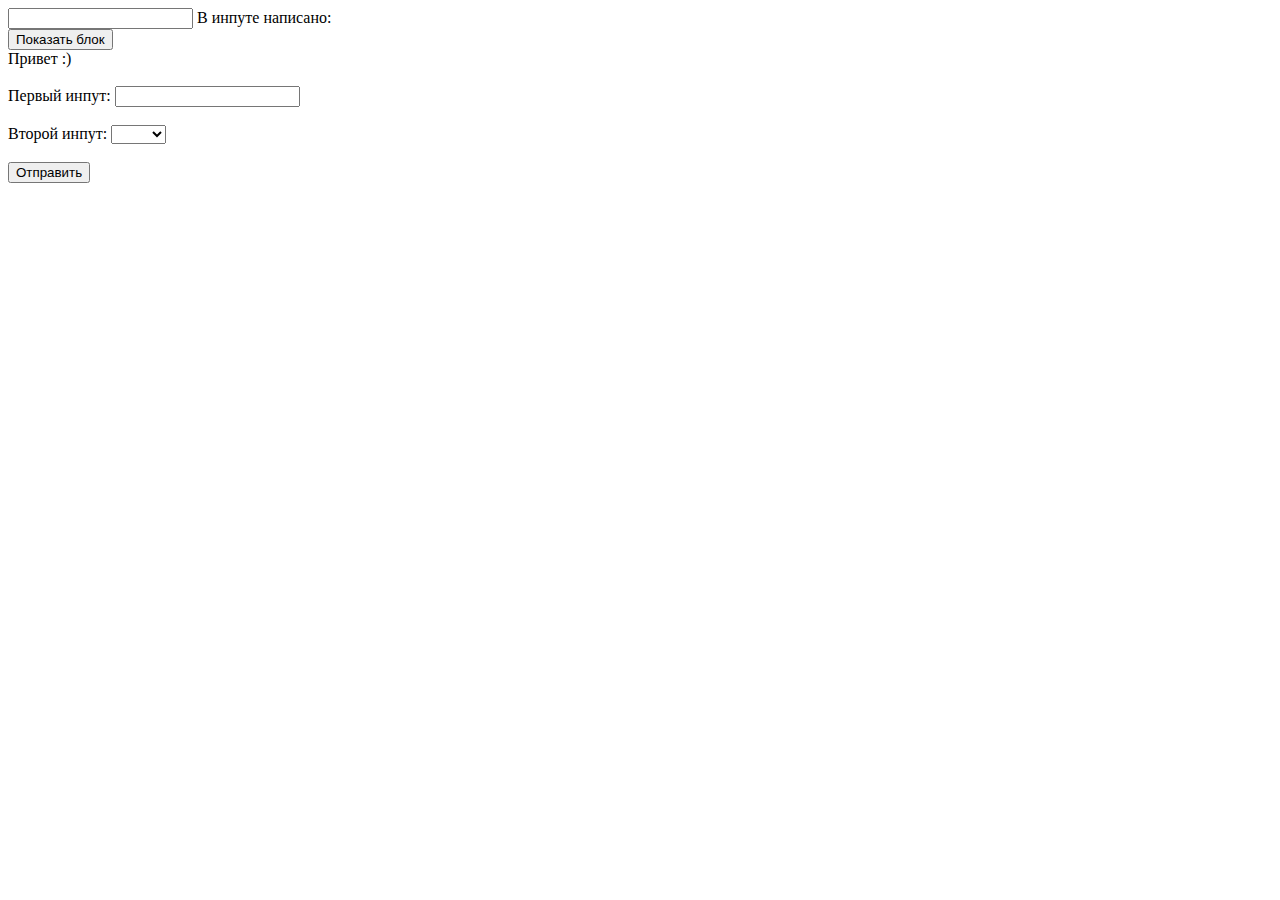
<file: les9/index.html>
<!DOCTYPE html>
<html lang="en">
  <head>
    <meta charset="UTF-8" />
    <meta http-equiv="X-UA-Compatible" content="IE=edge" />
    <meta name="viewport" content="width=device-width, initial-scale=1.0" />
    <title>Document</title>
    <style>
        .error{
            border: 3px solid red;
        }
    </style>
  </head>
  <body>
    <input id="from" type="text" />
    В инпуте написано: <span></span>

    <br />

    <button class="messageBtn">Показать блок</button>
    <div class="message">Привет :)</div>
    <br />
    <form>
      <label>
        Первый инпут:
        <input class="form-control" type="text" />
      </label>
      <br />
      <br />
      <label>
        Второй инпут:
        <select class="form-control">
          <option value=""></option>
          <option value="1">Один</option>
          <option value="2">Два</option>
        </select>
      </label>
      <br />
      <br />
      <button>Отправить</button>
    </form>

    <script>
      "use strict";
      // 1. При изменении значения в input с id="from", значение содержащееся в нем должно моментально отображаться в span. То есть при печати в input'е тег span также должен меняться.
      const input1 = document.getElementById("from");
      const span = document.querySelector("span");
      input1.addEventListener("input", () => {
        span.textContent = input1.value
      });
      // 2. При клике на кнопку с классом messageBtn необходимо элементу с классом message:
      // - добавить два класса: animate_animated и animate_fadeInLeftBig
      // - поставить данному элементу стиль visibility в значение 'visible'.
      const btn = document.querySelector(".messageBtn");
      const message = document.querySelector(".message")
      btn.addEventListener("click", () => {
        message.classList.add("animate_animated");
        message.classList.add("animate_fadeInLeftBig");
        message.style.visibility = 'visible';
      })
      // 3. Необходимо при отправке формы проверить, заполнены ли все поля в этой форме. Если какое-либо поле не заполнено, форма не должна отправляться, также должны быть подсвечены незаполненные поля (необходимо поставить класс error незаполненным полям). Как только пользователь начинает заполнять какое-либо поле, необходимо, при вводе в данное поле, произвести проверку:
      // - Если поле пустое, необходимо данное поле подсветить (поставить класс error данному полю).
      // - Если поле было чем-либо заполнено, подсветку (класс error) необходимо убрать.
      const form = document.querySelector('form');
      const formInputs = document.querySelectorAll('.form-control')
      console.log(formInputs);
      form.addEventListener('submit', (e) =>{
        let toCheck = false;
        formInputs.forEach(element => {
            if(element.value === '' || element.value == null){
                element.classList.add("error");
                toCheck = true;
            }
            if(toCheck){
                e.preventDefault();
            }
        });
      }) 
    </script>
  </body>
</html>
</file>
<file: final-js/styles/style.css>
* {
  padding: 0;
  margin: 0;
  box-sizing: border-box;
  text-decoration: none;
}

.body {
  color: RGB(116, 129, 169);
  font-family: 'Roboto';
  overflow-x: hidden;
}

p,
a,
span,
h3,
h4 {
  color: #8794ba;
  font-size: 18px;
  font-weight: 400;
}
.header {
  height: 100vh;
  background-image: url("./img/background-top.png");
  background-repeat: no-repeat;
}

/* ------------------------------ */
/* CONTAINER */
.container {
  max-width: 1180px;
  margin: 0 auto;
}

.header__nav {
  display: flex;
  justify-content: space-between;
  padding: 18px;
  margin-bottom: 64px;
}
.nav__item {
  display: flex;
}
.nav__item-logo {
  display: flex;
  align-items: center;
  justify-content: center;
  gap: 8px;
}
.nav-logo {
  text-transform: uppercase;
  color: #fcfcfd;
  font-weight: 700;
  font-size: 24px;
}
.nav__links-box {
  margin-left: 84px;
  display: flex;
  align-items: center;
  gap: 36px;
}
.nav-links {
  transition: 0.4s;
}
.nav-links:hover {
  color: #fcfcfd;
}
.header__btn {
  background-color: transparent;
  border: none;
}

.header__btn-border {
  border: solid 1px #8794ba;
  margin-left: 32px;
  padding: 10px 53px;
  border-radius: 70px;
}
.header__btn a {
  transition: 0.4s;
}
.header__btn a:hover {
  color: #fcfcfd;
}

.header__main {
  display: flex;
  align-items: center;
  gap: 60px;
  margin-bottom: 100px;
  /* padding-right: calc(50%-800px); */
}

.main__content {
  position: relative;
}
.main__content-wrap{
  padding-right: 60px;
}
.main-title {
  color: #ffff;
  font-weight: 700;
  font-size: 50px;
  line-height: 60px;
  margin-bottom: 28px;
}
.main-text {
  line-height: 27px;
  margin-bottom: 36px;
}
.main__btn {
  padding: 10px 80px;
  background: #EF2A82;
  border: none;
  border-radius: 70px;
}
.main__btn a{
  color: #ffff;
}
.main-img-2{
position: absolute;
right: -385px;
top: 0;
/* z-index: 10; */
}
.main-img{
margin-right: -370px;
}

.features {
  margin-bottom: 130px;
}
.features__content {
  display: flex;
  flex-direction: column;
  gap: 30px;
  align-items: center;
  margin-bottom: 80px;
}

.features__content p{
  text-align: center;
}

.-title {
  color: rgb(23, 39, 85);
  font-weight: 700;
  font-size: 40px;
  line-height: 47px;
}
.-text {
  line-height: 150%;
}
.features__widgets {
  display: flex;
  gap: 20px;
}
.widgets__item {
  text-align: center;
}
.widgets__item h4{
  font-weight: 700;
  color: rgb(23, 39, 85);
  line-height: 20px;
  margin-bottom: 16px;
}
.widgets__item p{
  line-height: 140%;
  font-size: 16px;
}
.widgets__item img{
  margin-bottom: 26px;
  width: 60px;
  height: 60px;
}


/* --------------------------------- */
/* CARDS */
.cards-item{
  display: flex;
  align-items: center;
  flex-direction: row;
  justify-content: space-between;
  margin-bottom: 60px;
}
.cards-item:nth-child(even){
  flex-direction: row-reverse;
  gap: 100px;
}
.cards-item:nth-child(even) img{
  margin-right: -100px;
}

.cards-item h3{
  margin-bottom: 30px;
}


/* ---------------------------------------- */
/* PRICING */
.prices{
  background-image: url('./img/background2.png');
  background-repeat: no-repeat;
}

.prices__inner{
  padding-top: 170px;
  padding-bottom: 170px;
}
.prices__main{
  text-align: center;
  margin-bottom: 80px;
}
.prices__main h3{
  color: #ffff;
  margin-bottom: 30px;
}

.prices-box{
  display: flex;
  justify-content: space-evenly;
  gap: 80px;
}

.prices-item{
  background-color: #11214E;
  padding: 50px 70px;
  border-radius: 30px;
  text-align: center;
  transition: .4s linear;
}
.prices-item:hover{
  background-color: #ffff;
}
.prices-item:hover .prices-hover-title{
  color: #172755;
}
.prices-item:hover .prices-text{
  color: #11214E;
}
.prices-item:hover span{
  color: #11214E;
}
.prices-item:hover .prices-btn{
background-color: #EF2A82;
border: none;
}
.prices-item h4{
  margin-bottom: 35px;
}
.prices-item h3{
  font-size: 30px;
  line-height: 35px;
  color: #ffff;
  margin-bottom: 10px;
}
.prices-text{
  font-weight: 700;
  color: #ffff;
  font-size: 60px;
}
.prices-text::before{
  border: 1px solid #8794ba;
}

.prices-item span{
  font-size: 30px;
  color: #ffff;
}
.prices-price{
  border-top: 1px solid #8794ba;
  padding: 30px 55px;
}
.prices-btn{
  padding: 15px 85px;
  background: none;
  color: #ffff;
  border: 1px solid #8794ba;
  border-radius: 70px;
  cursor: pointer;
}

/* ----------------------------------- */
/* RATING */
.rating__inner{
  margin: 200px 0px;
  display: flex;
  justify-content: space-around;
}
.rating-main{
  padding: 50px 0;
  text-align: center;
  max-width: 400px;
}
.rating-main-title{
font-weight: 700;
font-size: 32px;
line-height: 40px;
color: #160637;
margin-bottom: 75px;
}
.rating-main-text{
  font-weight: 500;
  position: relative;
  margin-bottom: 50px;
}
.rating-main-text:before{
  content: " ";
  display: block;
  height: 1px;
  width: 150px;
  top: 50%;
  background-color: #8794ba;
  position: absolute;
  left: 0;
}
.rating-main-text::after{
  content: " ";
  display: block;
  height: 1px;
  width: 150px;
  top: 50%;
  background-color: #8794ba;
  position: absolute;
  right: 0;
}

.rating-main-imgs{
  display: grid;
  grid-template-columns: repeat(2, 1fr);
  grid-template-rows: repeat(2, 1fr);
  gap: 70px;
}

.rating-form-title{
  font-weight: 700;
  font-size: 24px;
  line-height: 32px;
  color: #160637;
}
.rating-form{
  padding: 32px 42px;
  text-align: center;
  color: #ffff;
  display: flex;
  flex-direction: column;
  gap: 16px;
  box-shadow: 3px 35px 7px 20px #F6EDFD;
}
form{
  gap: 16px;
  display: flex;
  flex-direction: column;
}
.rating-btn{
  padding: 12px 105px;
  border: none;
  border-radius: 8px;
  background-color: #722ED1;
  color: #ffff;
  font-weight: 500;
  line-height: 24px;
  cursor: pointer;
}


input{
  padding: 16px;
  border-radius: 8px;
  color: #8989A2;
  border: 1px solid #8989A2;
}
.passwordTrue{
  border: 3px solid lightgreen;
}
.passwordFalse{
  border: 3px solid red;
}
.rating-text, input{
  font-weight: 500;
  font-size: 16px;
  line-height: 19px;
}
.rating-text{
  color: #160637;
}
.rating-stars:after{
  content: " ";
  display: block;
  height: 1px;
  width: 100%;
  background-color: #8989A2;
  margin-top: 16px;
}
.star{
  color: gold;
  font-size: 25px;
  cursor: pointer;
}

.activeStar{
  background-color: gold;
  overflow: hidden;
}

.login-text, .login-link{
  font-weight: 500;
  font-size: 14px;
}

.login-link{
  color: #722ED1;
  cursor: pointer;
}

/* -------------------------------------- */
/* FOOTER */
.footer{
  background-color: #1F2F5C;
}
.footer__inner{
  display: flex;
  justify-content: space-between;
  align-items: center;
  padding: 90px 0;
}

.footer-links{
  margin-right: 30px;
  transition: .4s;
}
.footer-links:hover {
  color: #fcfcfd;
}
.social-links{
  margin-right: 30px;
}
</file>
<file: les11-shopping-site/style.css>
* {
  padding: 0;
  margin: 0;
  box-sizing: border-box;
  text-decoration: none;
}

body {
  font-family: Lato;
}

img {
  max-width: 100%;
}
.container {
  max-width: 1140px;
  margin: 0 auto;
}

.navigation {
  background: #222222;
  padding: 20px;
}

.navigation_inner {
  display: flex;
  justify-content: space-between;
}

.navItem {
  display: flex;
  gap: 30px;
}

.headerButtons {
  display: flex;
  gap: 30px;
}

.headerButtons_item,
.navButton {
  background-color: transparent;
  cursor: pointer;
  border: none;
}

.introduction {
  background-color: #f1e4e6;
  margin-bottom: 65px;
  position: relative;
}

.introduction_inner {
  display: flex;
  align-items: center;
}

.introduction_inner img {
  max-width: 55%;
}

.introLogo {
  padding: 20px;
  border-left: 12px solid #f16d7f;
}

.introLogo_item {
  color: #222;
  font-family: Lato;
  font-size: 48px;
  font-style: normal;
  font-weight: 900;
  line-height: normal;
}

.introLogo_item1 {
  color: #222;
  font-family: Lato;
  font-size: 32px;
  font-style: normal;
  font-weight: 700;
  line-height: normal;
}

span {
  color: #f16d7f;
}

.menu {
  background-color: white;
  position: absolute;
  top: 0;
  right: 0;
}

.menu-full {
  position: relative;
}

.menu-heading {
  margin-bottom: 24px;
  color: #000;
  font-size: 14px;
  font-style: normal;
  font-weight: 700;
  line-height: normal;
}

.hidden {
  display: none;
}

.menu-close {
  width: 20px;
  height: 20px;
  margin-right: 10px;
  margin-top: 5px;
  background-color: transparent;
  border: none;
  position: absolute;
  right: 0;
  top: 0;
}

.menu-open:active .intro-opacity {
  background-color: #22222231;
}

.menu-full {
  padding: 32px 50px 0 24px;
}

.menu-text {
  color: #f16d7f;
  margin-bottom: 12px;
  font-size: 14px;
  font-style: normal;
  font-weight: 400;
  line-height: normal;
}

.menu-list {
  list-style: none;
  padding-left: 20px;
  margin-bottom: 20px;
}

.menu-list a {
  color: #6f6e6e;
  font-size: 14px;
  font-style: normal;
  font-weight: 400;
  line-height: normal;
}

.menu-list li {
  margin-bottom: 11px;
}

.cardsCatg {
  display: grid;
  grid-template-columns: repeat(3, 1fr);
  gap: 30px;
  margin-bottom: 100px;
}

.cardsCatg_inner {
  position: relative;
  display: flex;
  justify-content: center;
  align-items: center;
}

.cardsCatg4 {
  grid-column: 1 / span 3;
}

.cardsCatg_item {
  position: absolute;
  background: rgba(33, 22, 22, 0.7);
  background-size: cover;
  width: 100%;
  height: 100%;
  display: flex;
  align-items: center;
  justify-content: center;
  flex-direction: column;
}

.cardCatg_subtitle {
  color: #fff;
  text-align: center;
  font-family: Lato;
  font-size: 16px;
  font-style: normal;
  font-weight: 400;
  line-height: normal;
}

.cardCatg_title,
.subscribe__content__title {
  color: #f16d7f;
  font-family: Lato;
  font-size: 24px;
  font-style: normal;
  font-weight: 700;
  line-height: normal;
}

.products {
  display: flex;
  flex-direction: column;
  gap: 50px;
  justify-content: center;
  align-items: center;
  margin-bottom: 100px;
}

.products-main-heading {
  text-align: center;
}

.products-main-title {
  color: #222;
  font-family: Lato;
  font-size: 30px;
  font-style: normal;
  font-weight: 400;
  line-height: normal;
}

.products-main-text {
  color: #9f9f9f;
  font-family: Lato;
  font-size: 14px;
  font-style: normal;
  font-weight: 400;
  line-height: normal;
}

.productCards {
  display: grid;
  grid-template-columns: repeat(3, 1fr);

  gap: 50px;
}

.productCards-item {
  background-color: #f8f8f8;
}

.productCards-img {
  transition: 1s;
}
.hover{
  position: relative;
}
.hover:hover .img-hover {
  display: flex;
}

.img-hover {
  display: none;
  justify-content: center;
  align-items: center;
  position: absolute;
  top: 0;
  border: none;
  background-size: cover;
  width: 100%;
  height: 100%;
  background-color: rgba(58, 56, 56, 0.86);
}

.hover-buy-btn {
  padding: 10px;
  display: flex;
  align-items: center;
  justify-content: center;
  gap: 5px;
  color: #fff;
  border: 1px solid white;
  background-color: transparent;
  cursor: pointer;
}

.productCards-item-content {
  padding: 25px 15px;
}

.productCards-title {
  color: #000;
  font-family: Lato;
  font-size: 13px;
  font-style: normal;
  font-weight: 400;
  line-height: normal;
}

.productCards-text {
  color: #5d5d5d;
  font-family: Lato;
  font-size: 14px;
  font-style: normal;
  font-weight: 300;
  line-height: normal;

  margin: 16px 0;
}

.productCards-price {
  color: #f16d7f;
  font-family: Lato;
  font-size: 16px;
  font-style: normal;
  font-weight: 400;
  line-height: normal;
}

.product-button {
  padding: 15px 40px;
  border: 1px solid #f16d7f;
  color: #f16d7f;
  background-color: #fff;
  transition: 0.3s;
}

.product-button:hover {
  background-color: #f16d7f;
  color: white;
}

.features {
  background-color: #222224;
}

.features__content {
  padding: 105px 0;
  display: flex;
  gap: 30px;
  text-align: center;
}
.features__content-item img {
  margin-bottom: 30px;
}
.feature__title {
  margin-bottom: 16px;
  color: #fbfbfb;
  font-family: Lato;
  font-size: 19.96px;
  font-style: normal;
  font-weight: 400;
  line-height: normal;
}
.feature__text {
  color: #fbfbfb;
  font-family: Lato;
  font-size: 13.972px;
  font-style: normal;
  font-weight: 300;
  line-height: normal;
}

.subscribe {
  background-image: url(./img/Layer\ 41.png);
  background-repeat: no-repeat;
  background-size: cover;
}

.subscribe__content_opacity {
  background: rgba(244, 244, 244, 0.7);
}

.subscribe__content {
  padding: 115px 0;
  display: flex;
  justify-content: space-between;
  align-items: center;
  text-align: center;
}

.subscribe__content-item1 {
  max-width: 335px;
}
.subscribe__content-item1 p {
  margin-top: 30px;
  color: #222224;
  text-align: center;
  font-family: Lato;
  font-size: 20px;
  font-style: normal;
  font-weight: 400;
  line-height: normal;
}

.subscribe__content__title {
  color: #222224;
}

.subscribe__content__text {
  color: #222224;
  font-family: Lato;
  font-size: 18px;
  font-style: normal;
  font-weight: 400;
  line-height: 167.2%;
  margin-bottom: 40px;
}

.subscribe-input {
  display: flex;
  align-items: center;
}
.input-email {
  display: block;
  border-radius: 35px 0 0 35px;
  padding: 15px;
  border: none;
  background-color: #e1e1e1;
  opacity: 0.671;
  color: #222224;
  width: 230px;
}
.subscribe-input-btn {
  padding: 15px;
  border-radius: 0 35px 35px 0;
  color: #fff;
  background-color: #f16d7f;
  text-align: center;
  font-family: Lato;
  font-size: 14px;
  font-style: normal;
  font-weight: 400;
  line-height: normal;
  border: none;
}

.copyright {
  background-color: #222224;
  padding: 24px 0;
}

.copyright__content {
  display: flex;
  justify-content: space-between;
  align-items: center;
  color: #fff;
}
.copyright__content-item p {
  color: #fbfbfb;
  font-family: Lato;
  font-size: 16px;
  font-style: normal;
  font-weight: 400;
  line-height: normal;
}
.copyright__content-logos {
  display: flex;
  gap: 8px;
}
.copyright__content-logos svg {
  background-color: white;
  background-size: cover;
  padding: 5px;
  transition: 0.3s;
}
svg:hover {
  background-color: #f16d7f;
  fill: white;
}

@import url("https://fonts.googleapis.com/css2?family=Lato&display=swap");

span,
button,
input {
  font-family: "Lato", sans-serif;
  font-size: 22px;
  font-style: normal;
  font-weight: 400;
  line-height: normal;
}

.selected-carts {
  margin-top: 96px;
  margin-bottom: 96px;
}
.hide{
  display: none;
}
.selectedCards {
  display: flex;
  flex-direction: column;
  flex-wrap: wrap;
  gap: 40px;
}

.card {
  display: flex;
  box-shadow: 17px 19px 24px rgba(0, 0, 0, 0.13);
  max-width: 652px;
  max-height: 309px;
  position: relative;
}

.card__data {
  color: #575757;
  font-family: Lato;
  font-size: 22px;
  font-style: normal;
  font-weight: 400;
  line-height: normal;
}

.card__description {
  padding: 22px 100px 62px 32px;
  display: flex;
  flex-direction: column;
  gap: 42px;
}

.card__title {
  font-size: 24px;
}

.card__text {
  color: #575757;
  display: flex;
  gap: 7px;
}

.card__text--red {
  color: #ef5b70;
}

.card__text--grey {
  color: #6f6e6e;
}

.card__input {
  width: 44px;
  text-align: center;
  font-size: 18px;
  padding: 2px 0 2px 10px;
  border: 1px solid #eaeaea;
  margin-left: 24px;
}

.card__delete {
  border: none;
  background: transparent;
  cursor: pointer;
  outline: none;
  position: absolute;
  top: 28px;
  right: 22px;
}

@media (max-width: 1024px) and (min-width: 734px) {
  .container {
    max-width: 734px;
  }
  .cardsCatg {
    gap: 20px;
    margin-bottom: 70px;
  }
  .introLogo {
    padding: 16px;
  }
  .introLogo_item {
    font-size: 44px;
  }
  .introLogo_item1 {
    font-size: 24px;
  }
  .productCards {
    grid-template-columns: repeat(2, 1fr);
    gap: 17px;
  }
  .features__content,
  .subscribe__content {
    flex-direction: column;
    max-width: 360px;
  }
  .features__content {
    gap: 48px;
  }
  .subscribe__content {
    gap: 50px;
    padding: 64px 0 140px 0;
  }
}
@media (max-width: 733px) {
  .container {
    max-width: 335px;
  }
  .headerButtons-item2,
  .headerButtons-item3 {
    display: none;
  }
  .introduction_img {
    display: none;
  }
  .introLogo {
    padding: 0 15px;
  }
  .introLogo_item {
    font-size: 38px;
  }
  .introLogo_item1 {
    font-size: 20px;
  }
  .introduction_inner {
    justify-content: center;
    padding: 148px 56px;
  }
  .cardsCatg {
    display: flex;
    flex-direction: column;
  }
  .cardsCatg4 {
    height: 111px;
  }
  .cardsCatg4 img {
    object-fit: cover;
    height: 100%;
  }
  .products {
    gap: 40px;
  }
  .productCards {
    display: flex;
    flex-direction: column;
    gap: 15px;
  }
  .features__content,
  .subscribe__content {
    flex-direction: column;
  }
  input {
    width: 200px;
  }
  .subscribe-input-btn {
    width: 90px;
  }
  .copyright__content {
    flex-direction: column-reverse;
    gap: 40px;
  }
  .subscribe__content {
    gap: 60px;
    padding: 64px 0 100px 0;
  }
}
</file>
